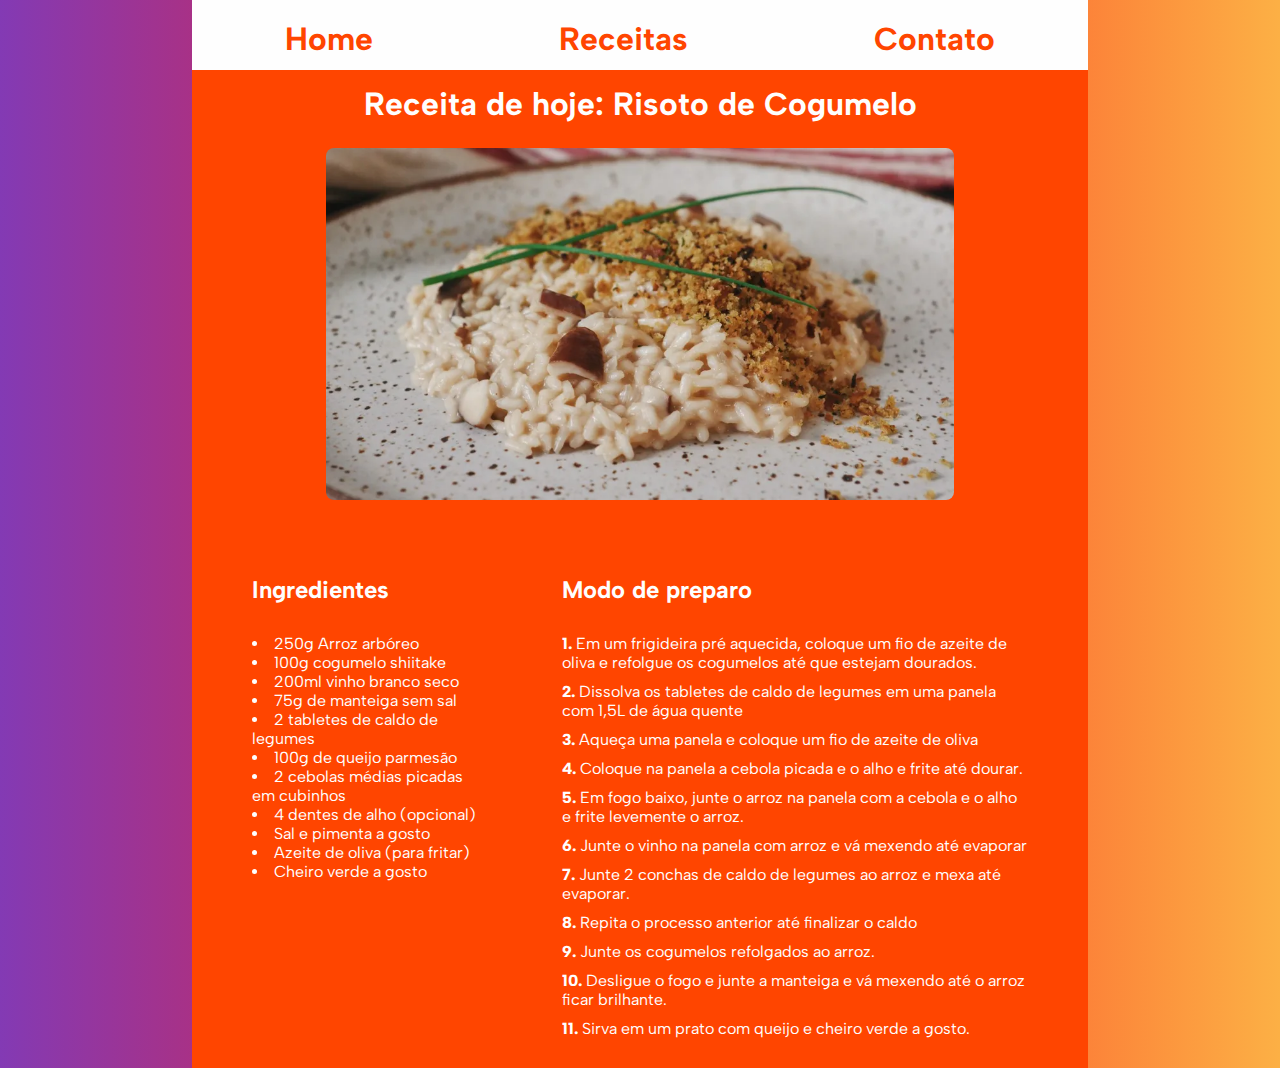
<file: receita.html>
<!DOCTYPE html>
<html lang="pt-br">

<head>
  <meta charset="UTF-8">
  <meta name="viewport" content="width=device-width, initial-scale=1.0">
  <title>Receitas com CSS</title>
  <link rel="preconnect" href="https://fonts.googleapis.com">
  <link rel="preconnect" href="https://fonts.gstatic.com" crossorigin>
  <link href="https://fonts.googleapis.com/css2?family=Albert+Sans:ital,wght@0,100..900;1,100..900&display=swap"
    rel="stylesheet">
  <link rel="stylesheet" href="./styles.css">
</head>

<body>
  <div id="container">
    <nav id="menu">
      <ul>
        <li><a href="index.html">Home</a></li>
        <li><a href="receitas.html">Receitas</a></li>
        <li><a href="contato.html">Contato</a></li>
      </ul>
    </nav>
    <div id="titulo">
      <h1 class="margens-titulos">Receita de hoje: Risoto de Cogumelo</h1>
      <img src="./assets/risoto-de-cogumelos.webp" alt="Risoto de Cogumelos servido em um prato decorado.">
    </div>

    <div id="conteudo">
      <div id="ingredientes">
        <h2 class="margens-titulos">Ingredientes</h2>
        <ul>
          <li>250g Arroz arbóreo</li>
          <li>100g cogumelo shiitake</li>
          <li>200ml vinho branco seco</li>
          <li>75g de manteiga sem sal</li>
          <li>2 tabletes de caldo de legumes</li>
          <li>100g de queijo parmesão</li>
          <li>2 cebolas médias picadas em cubinhos</li>
          <li>4 dentes de alho (opcional)</li>
          <li>Sal e pimenta a gosto</li>
          <li>Azeite de oliva (para fritar)</li>
          <li>Cheiro verde a gosto</li>
        </ul>
      </div>

      <div id="modo-preparo">
        <h2 class="margens-titulos">Modo de preparo</h2>
        <ol>
          <li>
            Em um frigideira pré aquecida, coloque um fio de azeite de oliva e
            refolgue os cogumelos até que estejam dourados.
          </li>
          <li>Dissolva os tabletes de caldo de legumes em uma panela com 1,5L de água quente</li>
          <li>Aqueça uma panela e coloque um fio de azeite de oliva</li>
          <li>Coloque na panela a cebola picada e o alho e frite até dourar.</li>
          <li>Em fogo baixo, junte o arroz na panela com a cebola e o alho e frite levemente o arroz.</li>
          <li>Junte o vinho na panela com arroz e vá mexendo até evaporar</li>
          <li>Junte 2 conchas de caldo de legumes ao arroz e mexa até evaporar.</li>
          <li>Repita o processo anterior até finalizar o caldo</li>
          <li>Junte os cogumelos refolgados ao arroz.</li>
          <li>Desligue o fogo e junte a manteiga e vá mexendo até o arroz ficar brilhante.</li>
          <li>Sirva em um prato com queijo e cheiro verde a gosto.</li>
        </ol>
      </div>

    </div>
  </div>
</body>

</html>
</file>
<file: styles.css>
/* RESET global */
*,
*::before,
*::after {
  box-sizing: border-box;
}

* {
  margin: 0;
  padding: 0;
}

body,
h1,
h2,
h3,
h4,
p,
figure,
blockquote,
dl,
dd {
  margin-block-end: 0;
}

/* FIM RESET GLOBAL */

body {
  font-family: 'Albert Sans', Arial, Helvetica, sans-serif;
  /* unidade de medida vw - view width */
  width: 70vw;
  max-width: 70vw;
  /* unidade de medida vh - view height */
  height: auto;
  background: rgb(131, 58, 180);
  background: linear-gradient(90deg, rgba(131, 58, 180, 1) 0%, rgba(253, 29, 29, 1) 50%, rgba(252, 176, 69, 1) 100%);
  margin: 0 auto;
  color: #fefefe;
}

#container {
  width: 100%;
  min-height: 100vh;
  height: auto;
  background-color: orangered;
}

#banner {
  width: 100%;
  display: flex;
  flex-direction: column;
  align-items: center;
}

#banner figure {
  width: 70%;
  height: 90%;
  padding: 15px;
  display: flex;
  flex-direction: column;
}

#banner figure img {
  width: 100%;
  height: 90%;
}

#banner figure figcaption {
  text-align: center;
  text-transform: uppercase;
  font-weight: 800;
  background-color: rgba(255, 255, 255, 0.65);
  color: #2b2b2b;
  padding: 5px;
}

#banner ul {
  display: flex;
}

#banner ul li {
  list-style: none;
  font-size: 30px;
}

.banner-selecionado {
  color: rgb(255, 170, 140);
}


#menu {
  width: 100%;
  height: 70px;
  background-color: #fefefe;
  color: orangered;
  padding-top: 20px;
}

#menu ul {
  width: 100%;
  display: flex;
  /* flex-direction: row; */
  justify-content: space-around;
}

#menu ul li {
  list-style: none;
}

#menu ul li a {
  text-decoration: none;
  color: orangered;
  font-size: 32px;
  font-weight: 700;

  &:hover {
    color: rgba(255, 189, 165, 0.712);
    color: hsl();
    text-decoration: underline;
  }
}

#titulo {
  width: 100%;
  height: auto;
  display: flex;
  flex-direction: column;
  align-items: center;
  justify-items: center;
}

#titulo h1 {
  text-align: center;
}

#titulo img {
  width: 70%;
  height: auto;
  border-radius: 8px;
  margin: 10px 0;
}

#conteudo {
  width: 100%;
  height: auto;
  padding: 0 60px;
  padding-top: 50px;
  padding-bottom: 30px;
  display: grid;
  grid-template-columns: 30% 60%;
  gap: 10%;
}

#ingredientes,
#modo-preparo {
  width: 100%;
  display: flex;
  flex-direction: column;
  gap: 15px;
}

.margens-titulos {
  margin: 15px 0;
}

#ingredientes ul li {
  list-style-position: inside;
}

/* Alinhar os números da lista numerada de mode de preparo */
#modo-preparo ol li {
  list-style-type: decimal;
  list-style-position: inside;
  margin-bottom: 10px;

  &:last-child {
    margin: 0;
  }

  &::marker {
    font-weight: 800;
  }
}

@media (max-width: 1024px) {
  body {
    width: 80vw;
    max-width: 80vw;
  }

  #conteudo {
    width: 100%;
    padding: 0;
    display: flex;
    flex-direction: column;
    padding: 15px 30px;

  }
}

@media (max-width: 600px) {
  body {
    width: 100vw;
    max-width: 100vw;
  }

  #menu {
    height: 50px;
  }

  #menu ul {
    justify-content: space-evenly;
  }

  #menu ul li a {
    font-size: 18px;
  }

  #titulo h1 {
    font-size: 25px;
  }

  #conteudo {
    width: 100%;
    padding: 0;
    display: flex;
    flex-direction: column;
    padding: 15px 30px;
  }
}
</file>
